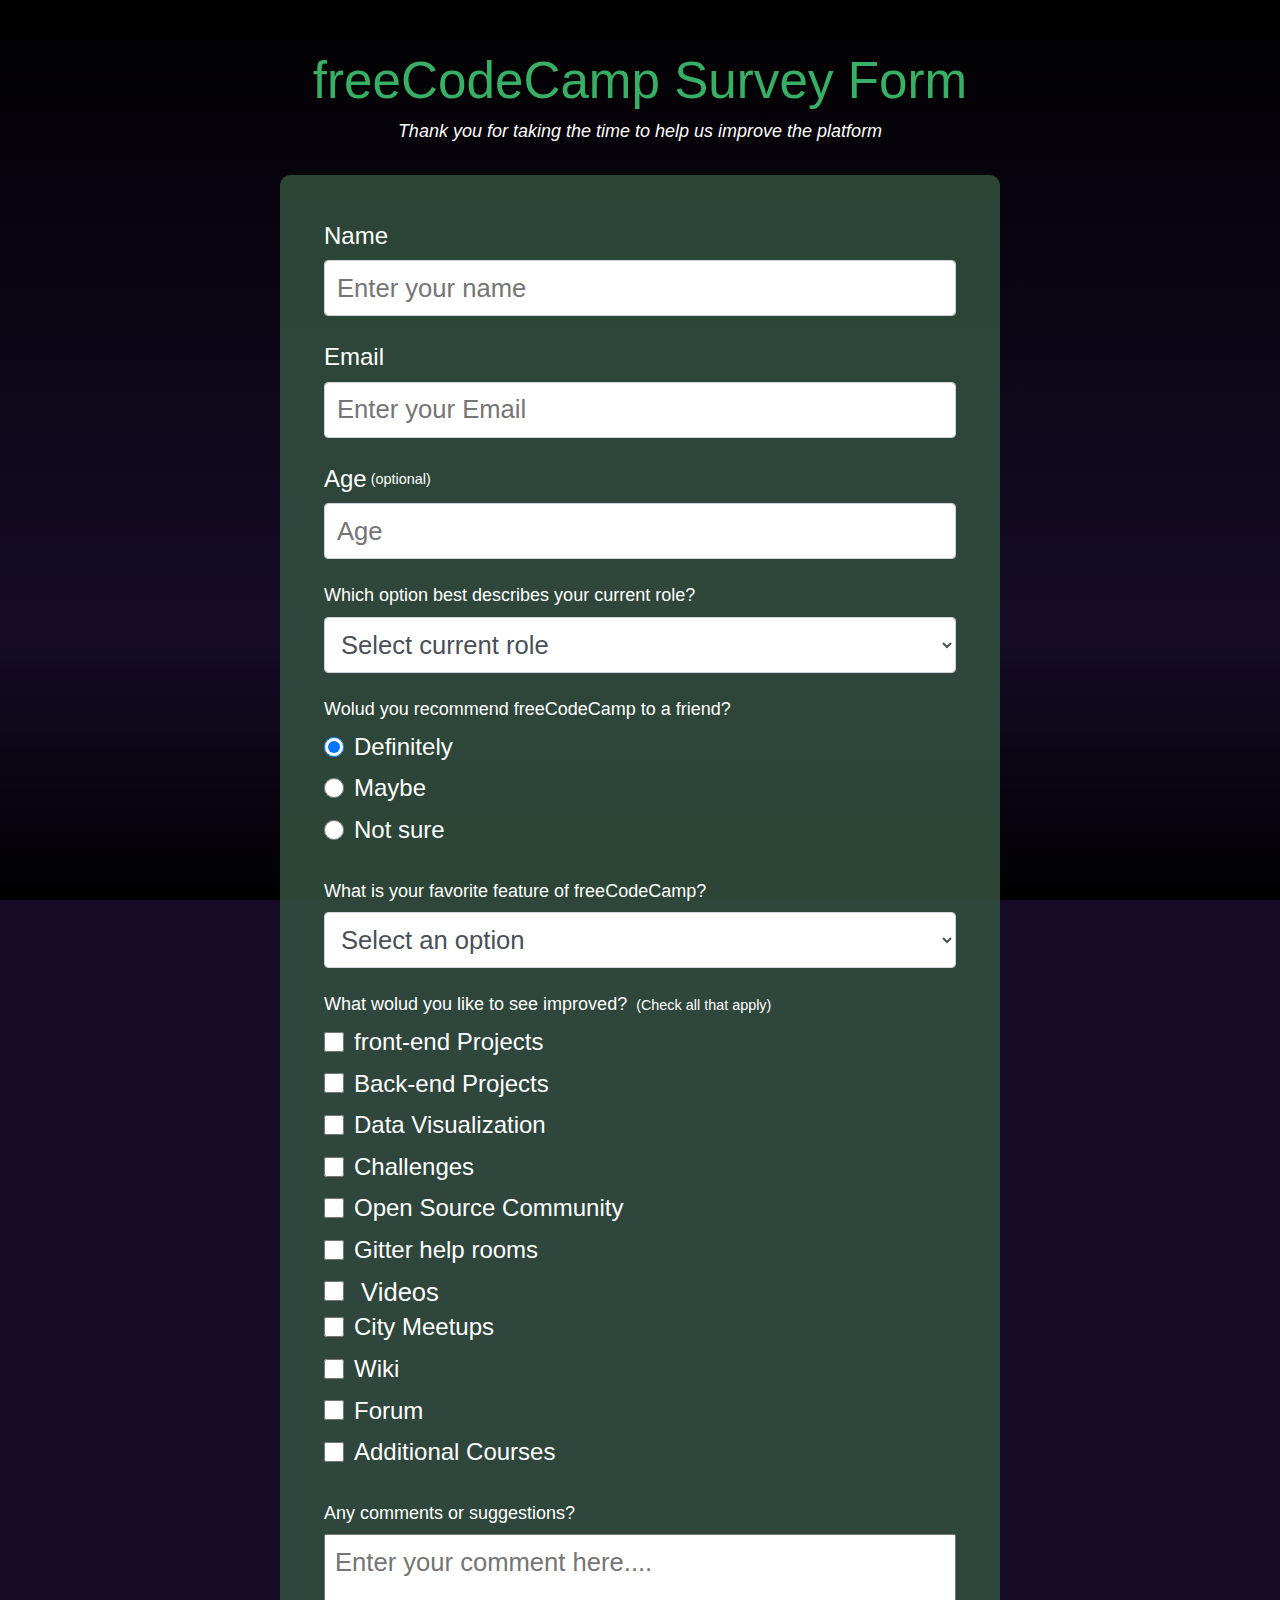
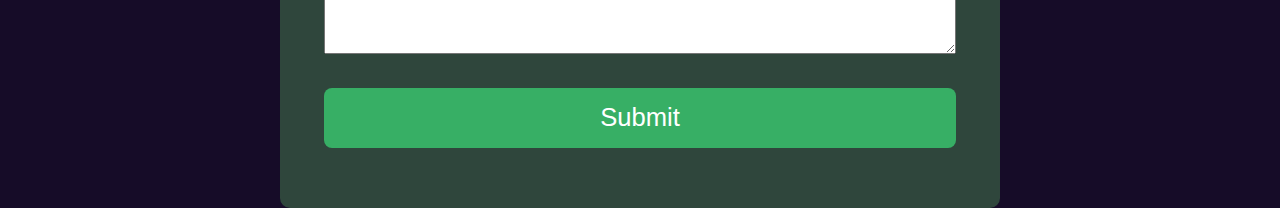
<file: freeCodeCamp-task2/index.html>
<!DOCTYPE html>
<html lang="en">
<head>
    <meta charset="UTF-8">
    <meta http-equiv="X-UA-Compatible" content="IE=edge">
    <meta name="viewport" content="width=device-width, initial-scale=1.0">
    <title>FCC: Survey Form</title>
    <link rel="stylesheet" href="css/style.css">
</head>
<body>
    <div class="container">
        <div id="header">
            <h1 id="title" class="text-center">freeCodeCamp Survey Form</h1>
            <p id="description" class="text-center">Thank you for taking the time to help us improve the platform</p>
        </div>
        <form id="survey-form">
            <div class="form-group">
                <label id="name-label" for="name">Name</label>
                <input type="text" name="name" id="name" class="form-control" placeholder="Enter your name" required />
            </div>
            <div class="form-group">
                <label id="email-label" for="email">Email</label>
                <input type="email" name="email" id="email" class="form-control" placeholder="Enter your Email" required />
            </div>
            <div class="form-group">
                <label for="number" id="number-label">
                    Age <span class="clue">(optional)</span>
                </label>
                <input type="number" name="number"
                id="number" 
                min="10"
                max="99"
                class="form-control"
                placeholder="Age">
            </div>
            <div class="form-group">
                <p>Which option best describes your current role?</p>
                <select name="role" id="dropdown" class="form-control" required>
                    <option value selected disabled> Select current role</option>
                    <option value="Student">Student</option>
                    <option value="job">Full Time Job</option>
                    <option value="learner">Full Time Learner</option>
                    <option value="preferNo">Prefer not to say</option>
                    <option value="other">Other</option>
                </select>
            </div>

            <div class="form-group">
                <p>Wolud you recommend freeCodeCamp to a friend?</p>
                <label>
                    <input type="radio" name="user-recommend" class="input-radio"
                    value="definitely" checked>
                Definitely
            </label>
            <label>
                <input type="radio" name="user-recommend" class="input-radio" value="maybe">
                Maybe
            </label>
            <label>
                <input type="radio" name="user-recommend" class="input-radio" value="not-sure">
                Not sure
            </label>
            </div>

            <div class="form-group">
                <p>
                    What is your favorite feature of freeCodeCamp?
                </p>
                <select id="most-like" name="mostLike" class="form-control" required>
                    <option disabled selected value>Select an option</option>
                    <option value="challenges">Challenges</option>
                    <option value="projects">Projects</option>
                    <option value="community">Community</option>
                    <option value="openSource">Open Source</option>
                </select>
            </div>

            <div class="form-group">
                <p>What wolud you like to see improved? <span class="clue">(Check all that apply)</span></p>

                <label>
                    <input name="prefer" value="front-end-projects"
                    type="checkbox"
                    class="input-checkbox">
                front-end Projects</label>
                <label>
                    <input type="checkbox" 
                    name="prefer"
                    value="back-end-projects" class="input-checkbox" 
                    >
                Back-end Projects</label>
                <label>
                    <input type="checkbox"
                    name="prefer"
                    class="input-checkbox"
                    value="data-visualization">
                Data Visualization</label>
                <label>
                    <input type="checkbox"
                    name="prefer" class="input-checkbox"
                    value="challenges"
                    >
                Challenges</label>
                <label>
                    <input type="checkbox" name="prefer"
                    class="input-checkbox"
                    value="open-source-community"
                    >
                Open Source Community</label>
                <label>
                    <input type="checkbox"
                    name="prefer"
                    class="input-checkbox"
                    value="gitter-help-rooms"
                    >
                Gitter help rooms</label>
                <labe>
                    <input type="checkbox"
                    name="prefer"
                    class="input-checkbox"
                    value="videos"
                    >
                Videos</labe>
                <label>
                    <input type="checkbox"
                    name="prefer"
                    class="input-checkbox"
                    value="city-meetups"
                    >
                City Meetups</label>
                <label>
                    <input type="checkbox"
                    name="prefer"
                    class="input-checkbox"
                    value="wiki"
                    >
                Wiki</label>
                <label>
                    <input type="checkbox"
                    class="input-checkbox"
                    name="prefer"
                    value="forum"
                    >
                Forum</label>
                <label>
                    <input type="checkbox"
                    class="input-checkbox"
                    name="prefer"
                    value="additional-courses"
                    >
                Additional Courses</label>
            </div>

            <div class="form-group">
                <p>Any comments or suggestions?</p>
                <textarea name="comment" id="comments" class="input-textarea" 
                placeholder="Enter your comment here...."></textarea>
            </div>

            <div class="form-group">
                <button class="submit-button" id="submit" type="submit">Submit</button>
            </div>
        </form>
    </div>
</body>
</html>
</file>
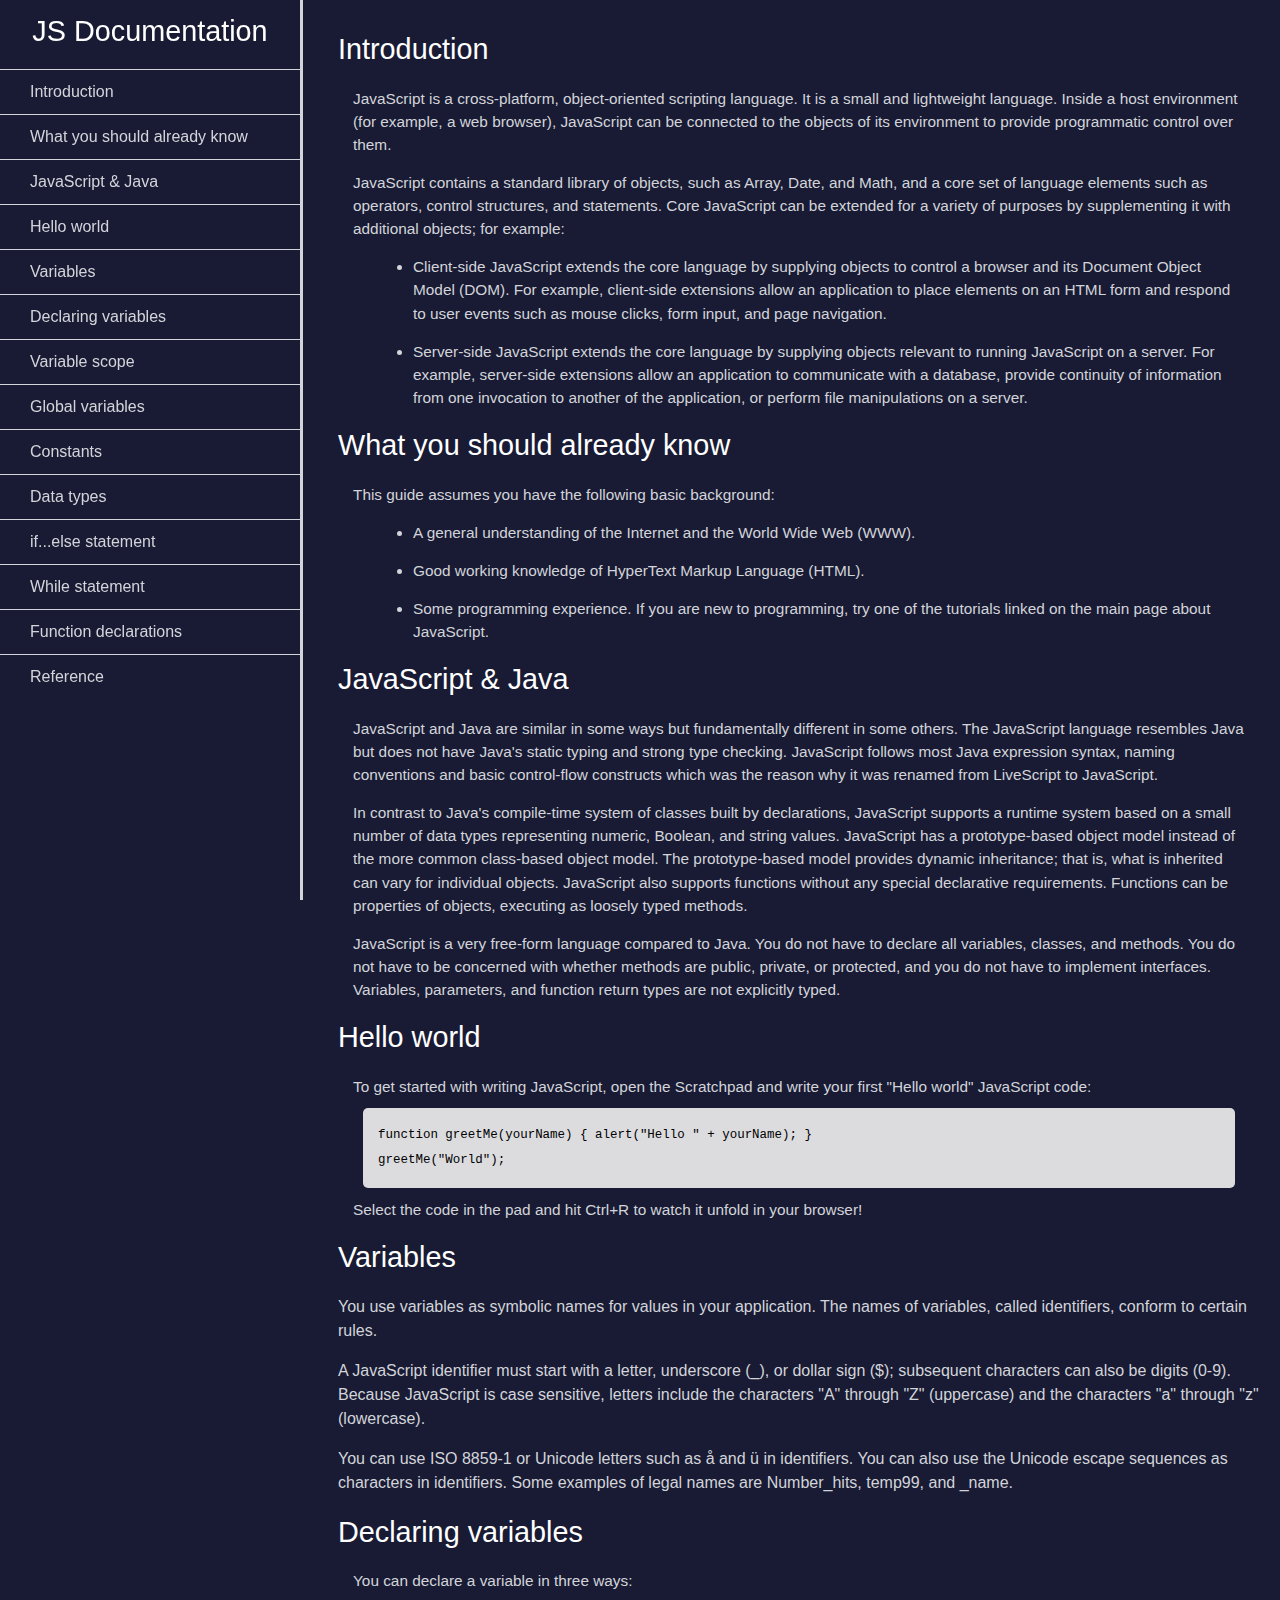
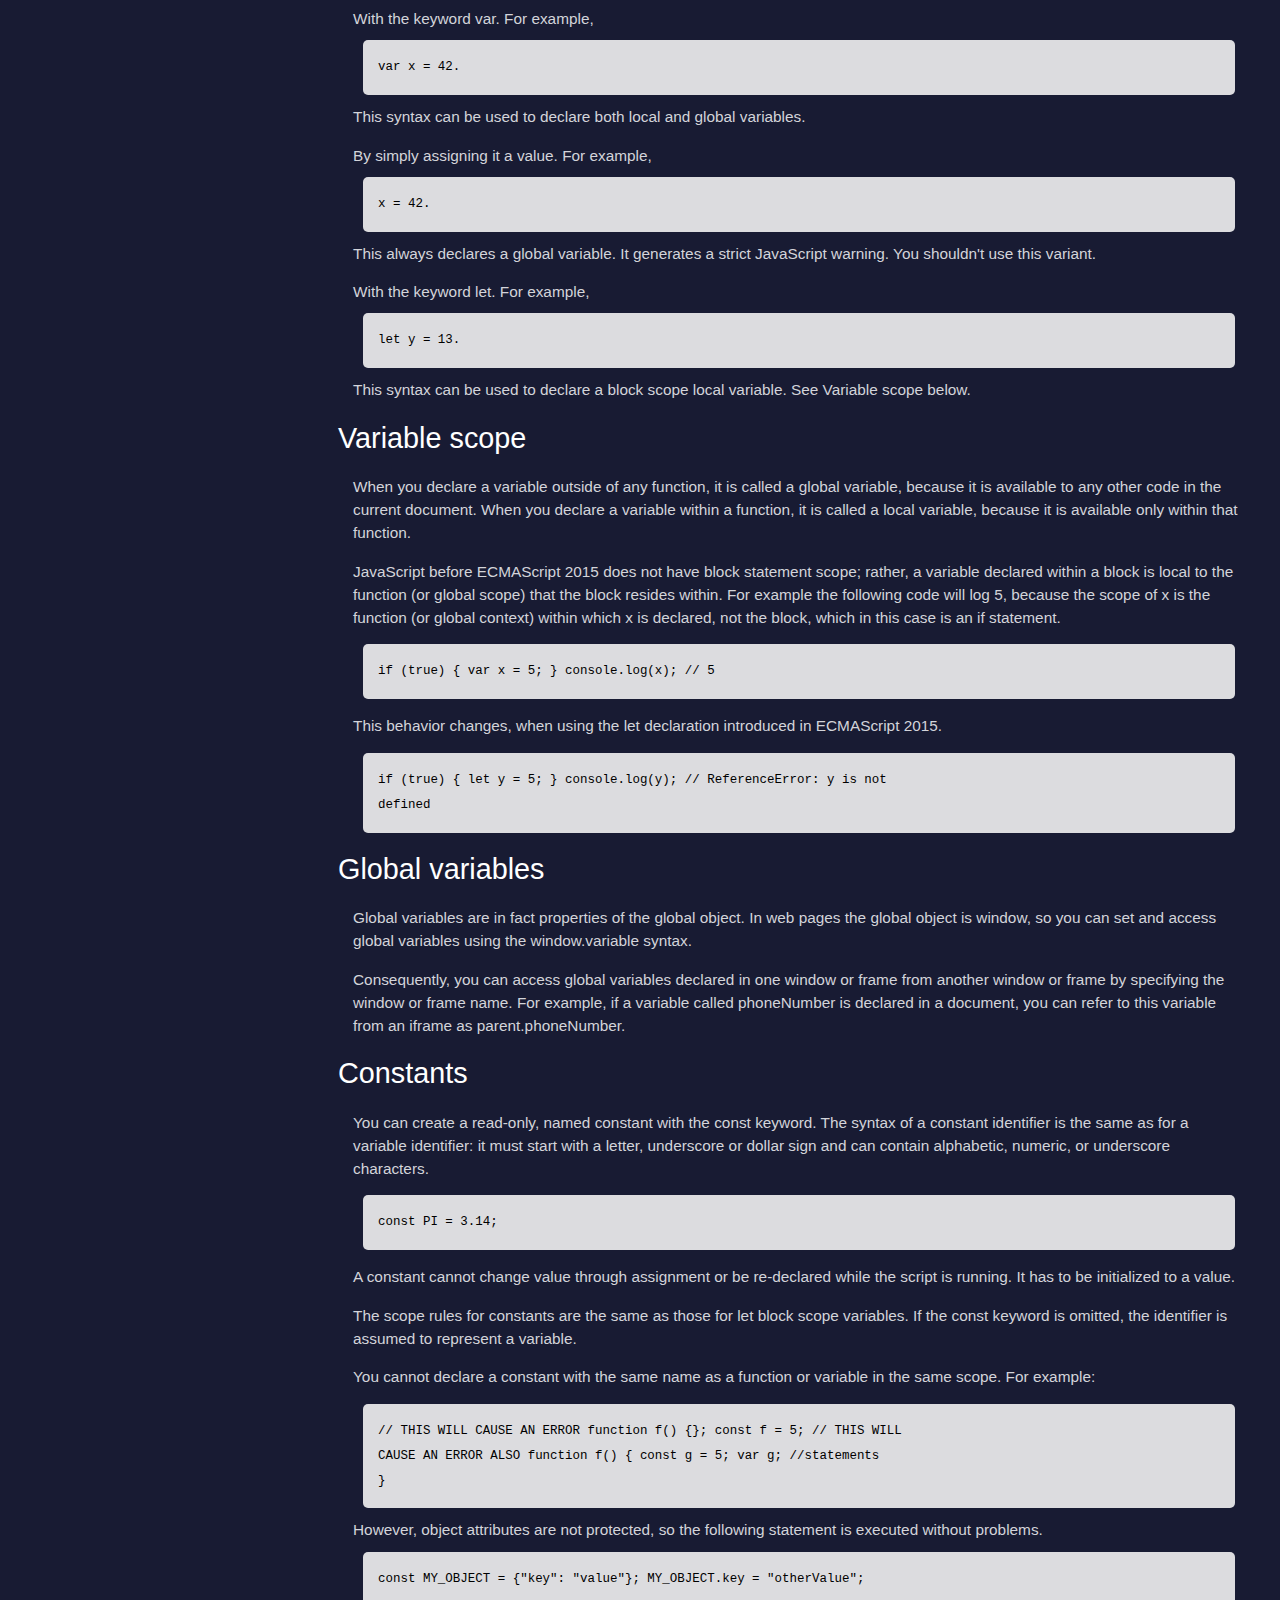
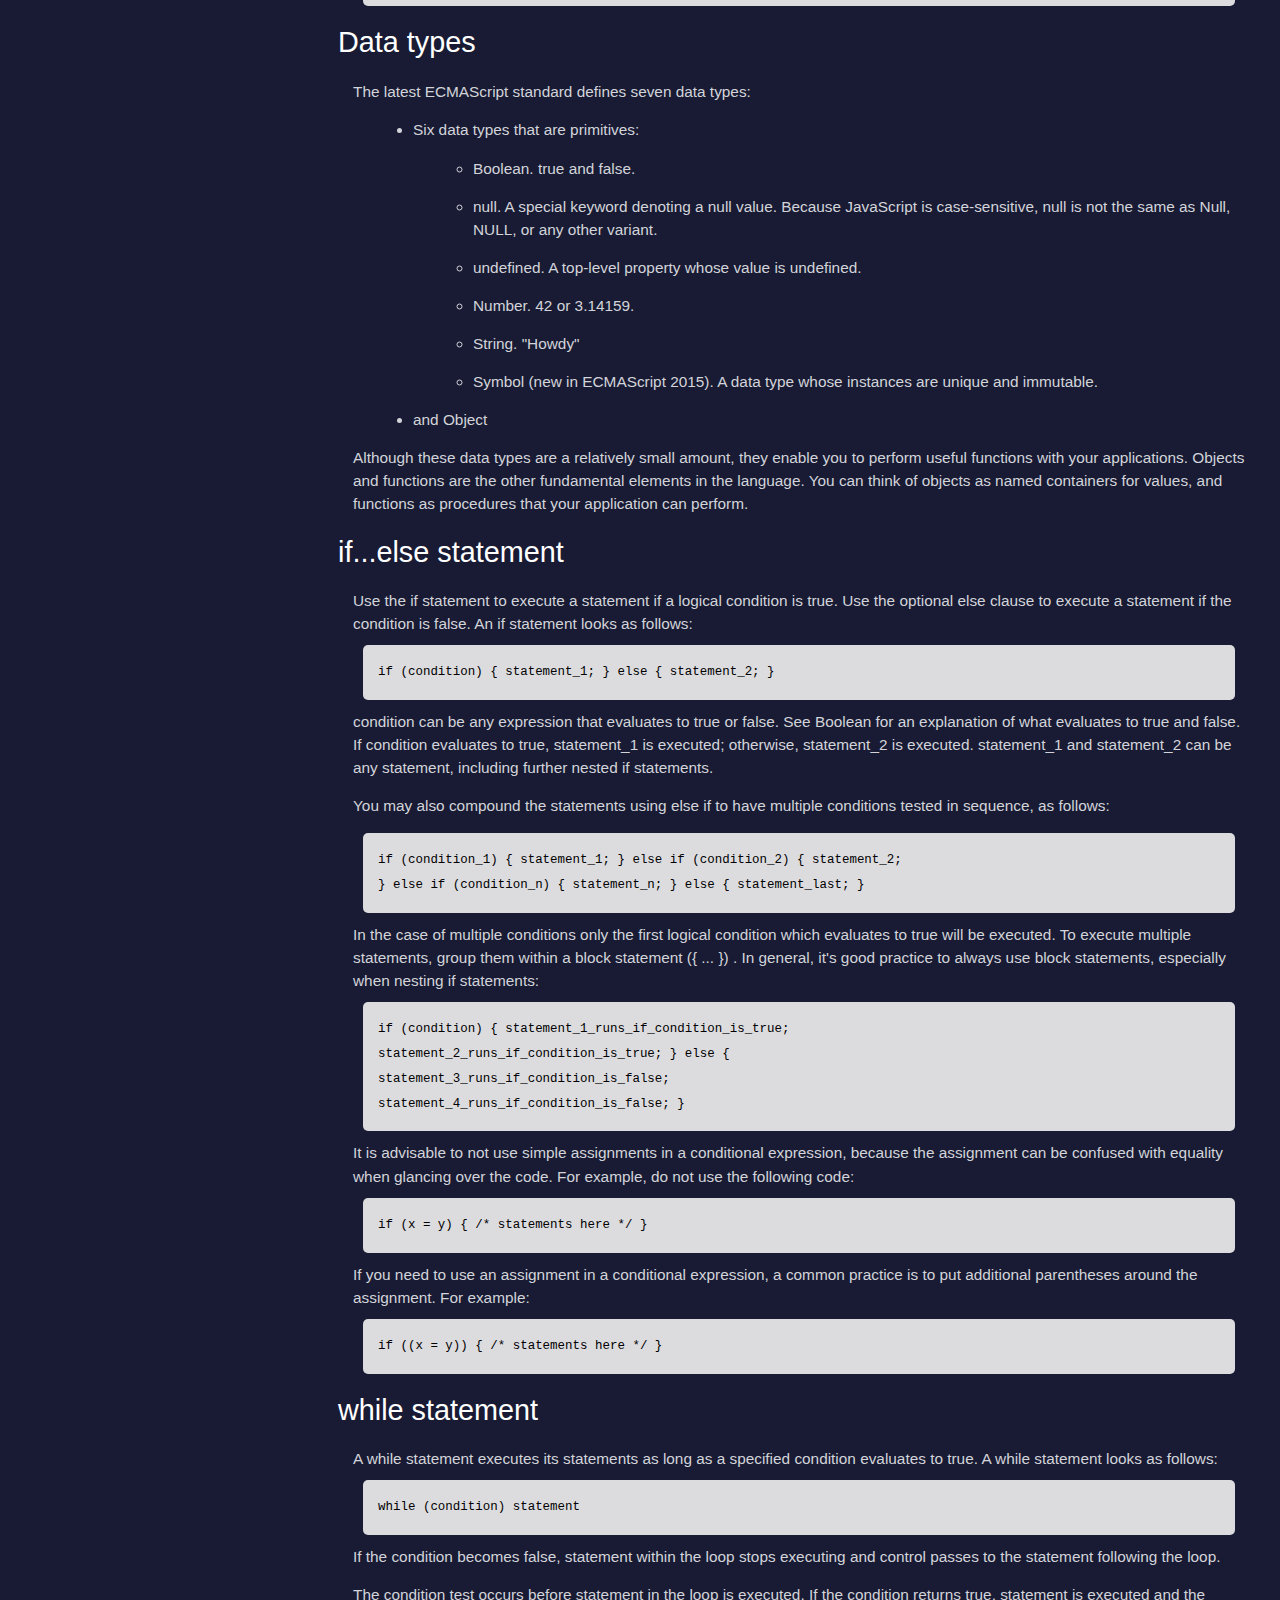
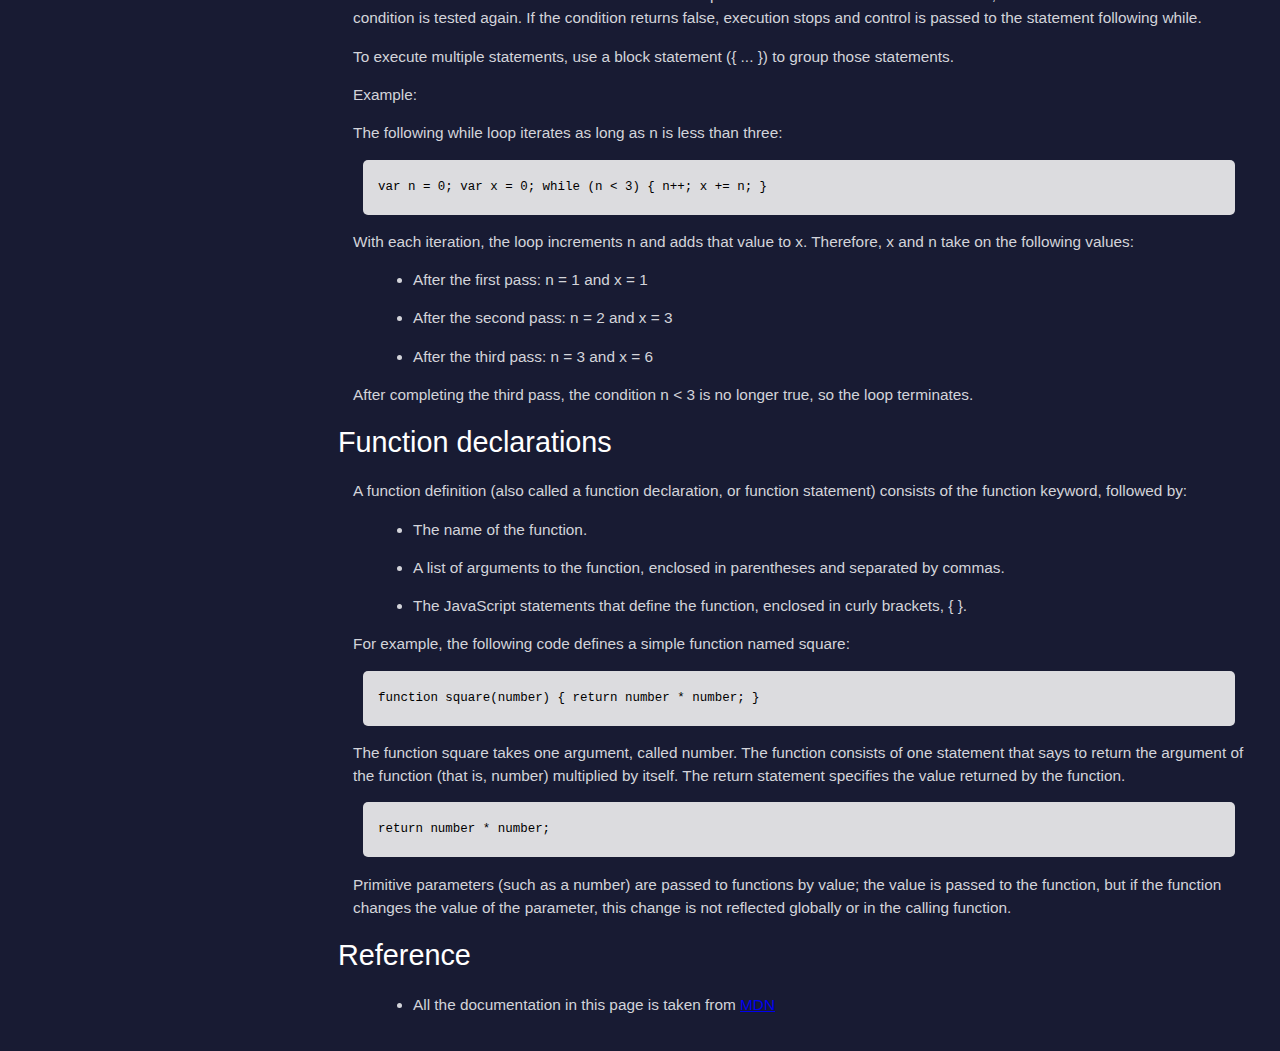
<file: freeCodeCamp-task4/index.html>
<!DOCTYPE html>
<html lang="en">

<head>
    <meta charset="UTF-8">
    <meta http-equiv="X-UA-Compatible" content="IE=edge">
    <meta name="viewport" content="width=device-width, initial-scale=1.0">
    <link rel="stylesheet" href="https://pro.fontawesome.com/releases/v5.10.0/css/all.css">

    <title>FCC: Technical Documentation Page</title>
    <link rel="stylesheet" href="css/style.css">
</head>

<body>
    <nav id="navbar">
        <header>JS Documentation</header>
        <ul>
            <li><a href="#Introduction" class="nav-link">Introduction</a></li>
            <li><a href="#What_you_should_already_know" class="nav-link">What you should already know</a></li>
            <li><a href="#JavaScript_&_Java" class="nav-link">JavaScript & Java</a></li>
            <li><a href="#Hello_world" class="nav-link">Hello world</a></li>
            <li><a href="#Variables" class="nav-link">Variables</a></li>
            <li><a href="#Declaring_variables" class="nav-link">Declaring variables</a></li>
            <li><a href="#Variable_scope" class="nav-link">Variable scope</a></li>
            <li><a href="#Global_variables" class="nav-link">Global variables</a></li>
            <li><a href="#Constants" class="nav-link">Constants</a></li>
            <li><a href="#Data_types" class="nav-link">Data types</a></li>
            <li><a href="#if...else_statement" class="nav-link">if...else statement</a></li>
            <li><a href="#While_statement" class="nav-link">While statement</a></li>
            <li><a href="#Function_declarations" class="nav-link">Function declarations</a></li>
            <li><a href="#Reference" class="nav-link">Reference</a></li>
        </ul>
    </nav>
    <main id="main-doc">
        <section class="main-section" id="Introduction">
            <header>Introduction</header>
            <article>
                <p>
                    JavaScript is a cross-platform, object-oriented scripting language. It
                    is a small and lightweight language. Inside a host environment (for
                    example, a web browser), JavaScript can be connected to the objects of
                    its environment to provide programmatic control over them.
                </p>

                <p>
                    JavaScript contains a standard library of objects, such as Array, Date,
                    and Math, and a core set of language elements such as operators, control
                    structures, and statements. Core JavaScript can be extended for a
                    variety of purposes by supplementing it with additional objects; for
                    example:
                </p>

                <ul>
                    <li>
                        Client-side JavaScript extends the core language by supplying objects
                        to control a browser and its Document Object Model (DOM). For example,
                        client-side extensions allow an application to place elements on an
                        HTML form and respond to user events such as mouse clicks, form input,
                        and page navigation.
                    </li>
                    <li>
                        Server-side JavaScript extends the core language by supplying objects
                        relevant to running JavaScript on a server. For example, server-side
                        extensions allow an application to communicate with a database,
                        provide continuity of information from one invocation to another of
                        the application, or perform file manipulations on a server.
                    </li>
                </ul>
            </article>
        </section>

        <section class="main-section" id="What_you_should_already_know">
            <header>What you should already know</header>
            <article>
                <p>This guide assumes you have the following basic background:</p>

                <ul>
                    <li>
                        A general understanding of the Internet and the World Wide Web (WWW).
                    </li>
                    <li>Good working knowledge of HyperText Markup Language (HTML).</li>
                    <li>
                        Some programming experience. If you are new to programming, try one of
                        the tutorials linked on the main page about JavaScript.
                    </li>
                </ul>
            </article>
        </section>

        <section class="main-section" id="JavaScript_&_Java">
            <header>JavaScript & Java</header>
            <article>
                <p>
                    JavaScript and Java are similar in some ways but fundamentally different
                    in some others. The JavaScript language resembles Java but does not have
                    Java's static typing and strong type checking. JavaScript follows most
                    Java expression syntax, naming conventions and basic control-flow
                    constructs which was the reason why it was renamed from LiveScript to
                    JavaScript.
                </p>

                <p>
                    In contrast to Java's compile-time system of classes built by
                    declarations, JavaScript supports a runtime system based on a small
                    number of data types representing numeric, Boolean, and string values.
                    JavaScript has a prototype-based object model instead of the more common
                    class-based object model. The prototype-based model provides dynamic
                    inheritance; that is, what is inherited can vary for individual objects.
                    JavaScript also supports functions without any special declarative
                    requirements. Functions can be properties of objects, executing as
                    loosely typed methods.
                </p>
                <p>
                    JavaScript is a very free-form language compared to Java. You do not
                    have to declare all variables, classes, and methods. You do not have to
                    be concerned with whether methods are public, private, or protected, and
                    you do not have to implement interfaces. Variables, parameters, and
                    function return types are not explicitly typed.
                </p>
            </article>
        </section>

        <section class="main-section" id="Hello_world">
            <header>Hello world</header>
            <article>
                To get started with writing JavaScript, open the Scratchpad and write your
                first "Hello world" JavaScript code:
                <code>function greetMe(yourName) { alert("Hello " + yourName); }
                    greetMe("World");
                </code>

                Select the code in the pad and hit Ctrl+R to watch it unfold in your
                browser!
            </article>
        </section>

        <section class="main-section" id="Variables">
            <header>Variables</header>
            <p>
                You use variables as symbolic names for values in your application. The
                names of variables, called identifiers, conform to certain rules.
            </p>
            <p>
                A JavaScript identifier must start with a letter, underscore (_), or
                dollar sign ($); subsequent characters can also be digits (0-9). Because
                JavaScript is case sensitive, letters include the characters "A" through
                "Z" (uppercase) and the characters "a" through "z" (lowercase).
            </p>
            <p>
                You can use ISO 8859-1 or Unicode letters such as å and ü in identifiers.
                You can also use the Unicode escape sequences as characters in
                identifiers. Some examples of legal names are Number_hits, temp99, and
                _name.
            </p>
        </section>

        <section class="main-section" id="Declaring_variables">
            <header>Declaring variables</header>
            <article>
                You can declare a variable in three ways:
                <p>
                    With the keyword var. For example, <code>var x = 42.</code> This syntax
                    can be used to declare both local and global variables.
                </p>
                <p>
                    By simply assigning it a value. For example, <code>x = 42.</code> This
                    always declares a global variable. It generates a strict JavaScript
                    warning. You shouldn't use this variant.
                </p>
                <p>
                    With the keyword let. For example,<code> let y = 13.</code> This syntax
                    can be used to declare a block scope local variable. See Variable scope
                    below.
                </p>
            </article>
        </section>

        <section class="main-section" id="Variable_scope">
            <header>Variable scope</header>
            <article>
                <p>
                    When you declare a variable outside of any function, it is called a
                    global variable, because it is available to any other code in the
                    current document. When you declare a variable within a function, it is
                    called a local variable, because it is available only within that
                    function.
                </p>

                <p>
                    JavaScript before ECMAScript 2015 does not have block statement scope;
                    rather, a variable declared within a block is local to the function (or
                    global scope) that the block resides within. For example the following
                    code will log 5, because the scope of x is the function (or global
                    context) within which x is declared, not the block, which in this case
                    is an if statement.
                </p>
                <code>if (true) { var x = 5; } console.log(x); // 5</code>
                <p>
                    This behavior changes, when using the let declaration introduced in
                    ECMAScript 2015.
                </p>

                <code>if (true) { let y = 5; } console.log(y); // ReferenceError: y is not
                    defined</code>
            </article>
        </section>

        <section class="main-section" id="Global_variables">
            <header>Global variables</header>
            <article>
                <p>
                    Global variables are in fact properties of the global object. In web
                    pages the global object is window, so you can set and access global
                    variables using the window.variable syntax.
                </p>

                <p>
                    Consequently, you can access global variables declared in one window or
                    frame from another window or frame by specifying the window or frame
                    name. For example, if a variable called phoneNumber is declared in a
                    document, you can refer to this variable from an iframe as
                    parent.phoneNumber.
                </p>
            </article>
        </section>

        <section class="main-section" id="Constants">
            <header>Constants</header>
            <article>
                <p>
                    You can create a read-only, named constant with the const keyword. The
                    syntax of a constant identifier is the same as for a variable
                    identifier: it must start with a letter, underscore or dollar sign and
                    can contain alphabetic, numeric, or underscore characters.
                </p>

                <code>const PI = 3.14;</code>
                <p>
                    A constant cannot change value through assignment or be re-declared
                    while the script is running. It has to be initialized to a value.
                </p>

                <p>
                    The scope rules for constants are the same as those for let block scope
                    variables. If the const keyword is omitted, the identifier is assumed to
                    represent a variable.
                </p>

                <p>
                    You cannot declare a constant with the same name as a function or
                    variable in the same scope. For example:
                </p>

                <code>// THIS WILL CAUSE AN ERROR function f() {}; const f = 5; // THIS WILL
                    CAUSE AN ERROR ALSO function f() { const g = 5; var g; //statements
                    }</code>
                However, object attributes are not protected, so the following statement
                is executed without problems.
                <code>const MY_OBJECT = {"key": "value"}; MY_OBJECT.key = "otherValue";</code>
            </article>
        </section>

        <section class="main-section" id="Data_types">
            <header>Data types</header>
            <article>
                <p>The latest ECMAScript standard defines seven data types:</p>
                <ul>
                    <li>
                        <p>Six data types that are primitives:</p>
                        <ul>
                            <li>Boolean. true and false.</li>
                            <li>
                                null. A special keyword denoting a null value. Because JavaScript
                                is case-sensitive, null is not the same as Null, NULL, or any
                                other variant.
                            </li>
                            <li>undefined. A top-level property whose value is undefined.</li>
                            <li>Number. 42 or 3.14159.</li>
                            <li>String. "Howdy"</li>
                            <li>
                                Symbol (new in ECMAScript 2015). A data type whose instances are
                                unique and immutable.
                            </li>
                        </ul>
                    </li>

                    <li>and Object</li>
                </ul>
                Although these data types are a relatively small amount, they enable you
                to perform useful functions with your applications. Objects and functions
                are the other fundamental elements in the language. You can think of
                objects as named containers for values, and functions as procedures that
                your application can perform.
            </article>
        </section>

        <section class="main-section" id="if...else_statement">
            <header>if...else statement</header>
            <article>
                Use the if statement to execute a statement if a logical condition is
                true. Use the optional else clause to execute a statement if the condition
                is false. An if statement looks as follows:

                <code>if (condition) { statement_1; } else { statement_2; }</code>
                condition can be any expression that evaluates to true or false. See
                Boolean for an explanation of what evaluates to true and false. If
                condition evaluates to true, statement_1 is executed; otherwise,
                statement_2 is executed. statement_1 and statement_2 can be any statement,
                including further nested if statements.
                <p>
                    You may also compound the statements using else if to have multiple
                    conditions tested in sequence, as follows:
                </p>
                <code>if (condition_1) { statement_1; } else if (condition_2) { statement_2;
                    } else if (condition_n) { statement_n; } else { statement_last; }
                </code>
                In the case of multiple conditions only the first logical condition which
                evaluates to true will be executed. To execute multiple statements, group
                them within a block statement ({ ... }) . In general, it's good practice
                to always use block statements, especially when nesting if statements:

                <code>if (condition) { statement_1_runs_if_condition_is_true;
                    statement_2_runs_if_condition_is_true; } else {
                    statement_3_runs_if_condition_is_false;
                    statement_4_runs_if_condition_is_false; }</code>
                It is advisable to not use simple assignments in a conditional expression,
                because the assignment can be confused with equality when glancing over
                the code. For example, do not use the following code:
                <code>if (x = y) { /* statements here */ }</code> If you need to use an
                assignment in a conditional expression, a common practice is to put
                additional parentheses around the assignment. For example:

                <code>if ((x = y)) { /* statements here */ }</code>
            </article>
        </section>

        <section class="main-section" id="While_statement">
            <header>while statement</header>
            <article>
                A while statement executes its statements as long as a specified condition
                evaluates to true. A while statement looks as follows:

                <code>while (condition) statement</code> If the condition becomes false,
                statement within the loop stops executing and control passes to the
                statement following the loop.

                <p>
                    The condition test occurs before statement in the loop is executed. If
                    the condition returns true, statement is executed and the condition is
                    tested again. If the condition returns false, execution stops and
                    control is passed to the statement following while.
                </p>

                <p>
                    To execute multiple statements, use a block statement ({ ... }) to group
                    those statements.
                </p>

                Example:

                <p>The following while loop iterates as long as n is less than three:</p>

                <code>var n = 0; var x = 0; while (n &lt; 3) { n++; x += n; }</code>
                <p>
                    With each iteration, the loop increments n and adds that value to x.
                    Therefore, x and n take on the following values:
                </p>

                <ul>
                    <li>After the first pass: n = 1 and x = 1</li>
                    <li>After the second pass: n = 2 and x = 3</li>
                    <li>After the third pass: n = 3 and x = 6</li>
                </ul>
                <p>
                    After completing the third pass, the condition n &lt; 3 is no longer
                    true, so the loop terminates.
                </p>
            </article>
        </section>

        <section class="main-section" id="Function_declarations">
            <header>Function declarations</header>
            <article>
                A function definition (also called a function declaration, or function
                statement) consists of the function keyword, followed by:

                <ul>
                    <li>The name of the function.</li>
                    <li>
                        A list of arguments to the function, enclosed in parentheses and
                        separated by commas.
                    </li>
                    <li>
                        The JavaScript statements that define the function, enclosed in curly
                        brackets, { }.
                    </li>
                </ul>
                <p>
                    For example, the following code defines a simple function named square:
                </p>

                <code>function square(number) { return number * number; }</code>
                <p>
                    The function square takes one argument, called number. The function
                    consists of one statement that says to return the argument of the
                    function (that is, number) multiplied by itself. The return statement
                    specifies the value returned by the function.
                </p>
                <code>return number * number;</code>
                <p>
                    Primitive parameters (such as a number) are passed to functions by
                    value; the value is passed to the function, but if the function changes
                    the value of the parameter, this change is not reflected globally or in
                    the calling function.
                </p>
            </article>
        </section>

        <section class="main-section" id="Reference">
            <header>Reference</header>
            <article>
                <ul>
                    <li>
                        All the documentation in this page is taken from
                        <a href="https://developer.mozilla.org/en-US/docs/Web/JavaScript/Guide" target="_blank">MDN</a>
                    </li>
                </ul>
            </article>
        </section>
    </main>
</body>

</html>
</file>
<file: freeCodeCamp-task2/css/style.css>
:root{
    --color-dark: #160C28;
    --color-white: #ffffff;
    --color-green: #37af65;
    /* --color-yellow: #EFCB68; */
}

*, *::before, *::after {
    box-sizing: border-box;
}

body {
    font-family: Arial, sans-serif;
    font-size: 1.6rem;
    line-height: 1.4;
    background-color: var(--color-dark);
    color: var(--color-white);
    margin: 0;
    background-image:linear-gradient(black, transparent 70%, black),
    url(https://nakedsecurity.sophos.com/wp-content/uploads/sites/2/2019/01/shutterstock_1057333226.jpg);
    background-repeat: no-repeat;
    background-size: cover;
    background-position: center;
    background-attachment: fixed;
}
h1 {
    font-weight: 500;
    line-height: 1.2;
    color: var(--color-green);
}
p {
    font-size: 1.125rem;
}

h1,p {
    margin-top: 0;
    margin-bottom: 0.5rem;
}

label {
    display: flex;
    align-items: center;
    font-size: 1.5rem;
    margin-bottom: 0.5rem;
}

input, button, select, textarea {
    margin: 0;
    font-family: inherit;
    font-size: inherit;
    line-height: inherit;
}
button{
    border: none;
}
.container{
    width: 100%;
    margin: 3.125rem auto 0 auto;
}

@media (min-width: 576px){
    .container{
        max-width: 540px;
    }
}
@media (min-width: 768px){
    .container{
        max-width: 720px;
    }
}

#header{
    padding: 0 0.625rem;
    margin-bottom: 1.875rem;
}
#description {
    font-style: italic;
    font-weight: 200;
    text-shadow: 1px 1px 1px rgba(0, 0, 0, 0.4);
}
.clue {
    margin-left: 0.25rem;
    font-size: 0.9rem;
    color: var(--color-white);
}
.text-center {
    text-align: center;
}
form{
    background: #345240d8;
    padding: 2.5rem 0.75rem;
    border-radius: 10px;
    -webkit-border-radius: 10px;
    -moz-border-radius: 10px;
    -ms-border-radius: 10px;
    -o-border-radius: 10px;
}
@media (min-width: 480px){
    form {
        padding: 2.5rem;
    }
}
.form-group {
    margin: 0 auto 1rem auto;
    padding: 0.25rem;
}
.form-control{
    display: block;
    width: 100%;
    height: 3.5rem;
    padding: 0.75rem;
    color: #495057;
    background-color: #fff;
    background-clip: padding-box;
    border: 1px solid #ced4da;
    border-radius: 0.25rem;
    transition: border-color 0.15s ease-in-out,
    box-shadow 0.15s ease-in-out;
    
}
.form-control:focus{
    border-color: #8bff80;
    outline: 0;
    box-shadow: 0 0 0 0.4rem rgba(0, 123, 255, 0.25);
}
.input-radio, .input-checkbox {
    display: inline-block;
    margin-right: 0.625rem;
    min-height: 1.25rem;
    min-width: 1.25rem;
}
.input-textarea {
    min-height: 120px;
    width: 100%;
    padding: 0.625rem;
    resize: vertical;
}

.submit-button {
    display: block;
    width: 100%;
    padding: 0.75rem;
    background: var(--color-green);
    color: inherit;
    border-radius: 0.5rem;
    cursor: pointer;
    -webkit-border-radius: 0.5rem;
    -moz-border-radius: 0.5rem;
    -ms-border-radius: 0.5rem;
    -o-border-radius: 0.5rem;
}
</file>
<file: freeCodeCamp-task4/css/style.css>
html,body {
    min-width: 290px;
    color:#d3d4da;
    background-color: #181b33;
    font-family: 'Open Sans', Arial, Helvetica, sans-serif;
    line-height: 1.5;
}
#navbar {
    position: fixed;
    min-width: 290px;
    top: 0px;
    left: 0px;
    width: 300px;
    height: 100%;
    border-right: solid #d3d4da;
}
header {
    color: #fff;
    margin: 10px;
    text-align: center;
    font-size: 1.8em;
    font-weight: normal;
}

#main-doc header {
    text-align: left;
    margin: 0px;
}
#navbar ul {
    height: 90%;
    padding: 0;
    box-sizing: border-box;
    overflow-y: auto;
    overflow-x: hidden;
}
#navbar li {
    list-style: none;
    color: #d3d4da;
    border-top: 1px solid;
    position: relative;
    width: 100%;
}
#navbar a {
    display: block;
    padding: 10px 30px;
    text-decoration: none;
    color: #d3d4da;
}
#main-doc {
    position: absolute;
    margin-left: 310px;
    padding: 20px;
    margin-bottom: 110px;
}
section article {
    margin: 15px;
    font-size: 0.96em;
}
section li {
  margin: 15px 0px 0px 20px;
}

code {
  display: block;
  text-align: left;
  white-space: pre-line;
  position: relative;
  word-break: normal;
  word-wrap: normal;
  line-height: 2;
  background-color: #f7f7f7e0;
  color: #000;
  padding: 15px;
  margin: 10px;
  border-radius: 5px;
  -webkit-border-radius: 5px;
  -moz-border-radius: 5px;
  -ms-border-radius: 5px;
  -o-border-radius: 5px;
}
@media (max-width: 815px){
    body {
        display: flex;
        flex-direction: column;
    }
    #navbar{
        width: 100%;
        min-height: auto;
        align-self: flex-start;
        position: unset;
        border: none;
        border-bottom: 2px solid;
    }
    #navbar ul {
        border: 1px solid;
    }
      #main-doc {
        position: unset;
        width: 100%;
        align-self: flex-end;
        margin: 10px auto;
        padding-left: 3px;
        padding-right: 3px
  }
}
</file>
